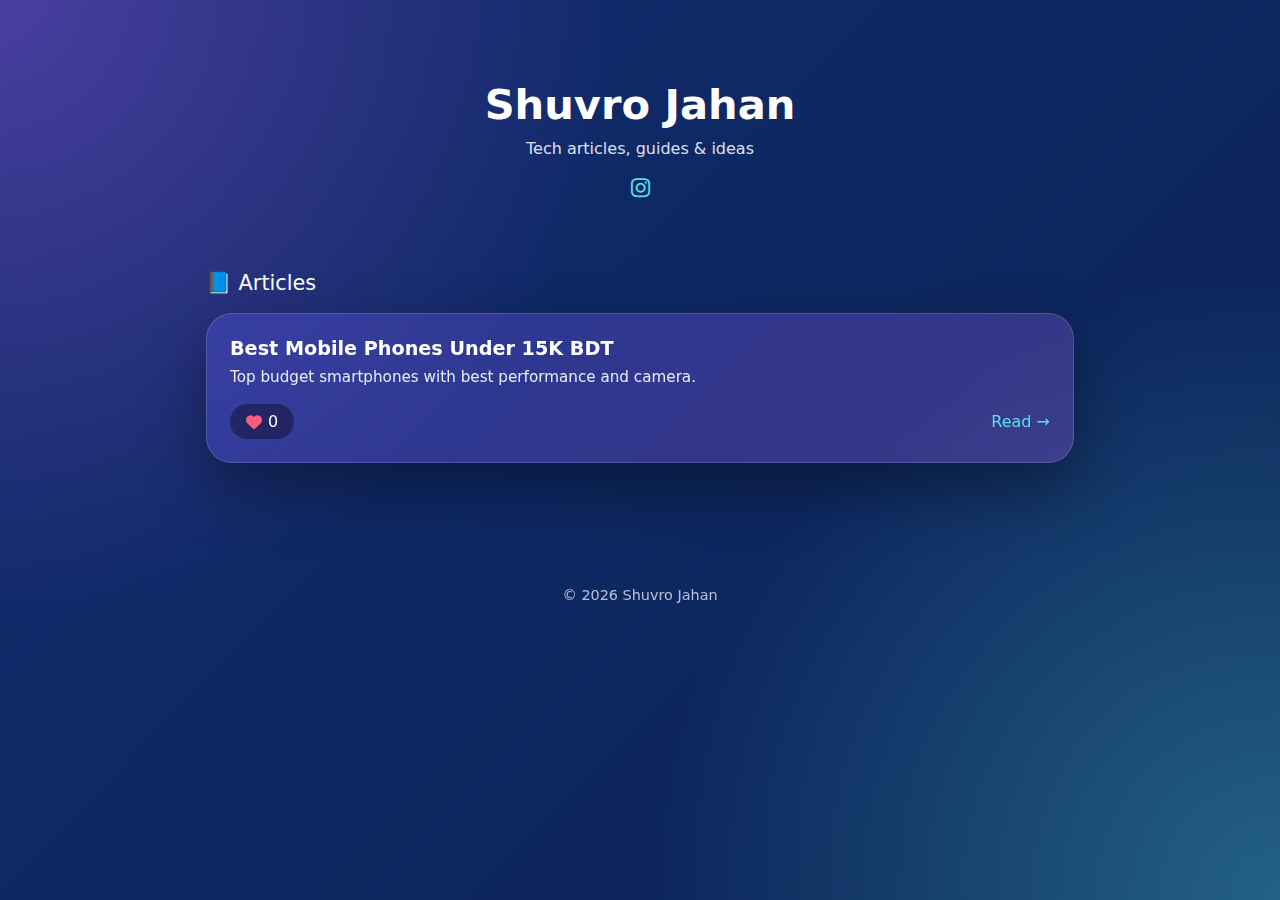
<file: index.html>
<!DOCTYPE html>
<html lang="en">
<head>
<meta charset="UTF-8">
<meta name="viewport" content="width=device-width, initial-scale=1.0">
<title>Shuvro Jahan | Articles</title>

<link rel="stylesheet" href="https://cdnjs.cloudflare.com/ajax/libs/font-awesome/6.5.0/css/all.min.css">

<style>
*{
  margin:0;
  padding:0;
  box-sizing:border-box;
  font-family: system-ui, -apple-system, Segoe UI, Roboto;
}

/* ===== BACKGROUND ===== */
body{
  min-height:100vh;
  background:
    radial-gradient(circle at top left, #BB63FF55, transparent 40%),
    radial-gradient(circle at bottom right, #56E1E955, transparent 40%),
    linear-gradient(135deg, #112C70, #0A2353);
  color:#fff;
}

/* ===== HERO ===== */
.hero{
  text-align:center;
  padding:80px 20px 50px;
}
.hero h1{
  font-size:2.6rem;
  font-weight:700;
}
.hero p{
  opacity:.85;
  margin-top:10px;
}

/* ===== SOCIAL ===== */
.social{
  margin-top:18px;
}
.social a{
  color:#56E1E9;
  font-size:22px;
  transition:.3s;
}
.social a:hover{
  color:#BB63FF;
}

/* ===== CONTENT ===== */
.container{
  max-width:900px;
  margin:auto;
  padding:20px 16px 80px;
}

.section-title{
  font-size:1.3rem;
  margin-bottom:18px;
}

/* ===== CARD (3D GLASS) ===== */
.card{
  background: linear-gradient(
    135deg,
    rgba(91,88,235,.35),
    rgba(187,99,255,.25)
  );
  backdrop-filter: blur(18px);
  border-radius:26px;
  padding:24px;
  margin-bottom:22px;
  box-shadow:
    0 25px 60px rgba(0,0,0,.35),
    inset 0 0 0 1px rgba(255,255,255,.15);
}

/* ===== TEXT ===== */
.card h2{
  font-size:1.2rem;
  margin-bottom:8px;
}
.card p{
  font-size:.95rem;
  opacity:.9;
}

/* ===== ACTIONS ===== */
.actions{
  display:flex;
  justify-content:space-between;
  align-items:center;
  margin-top:18px;
}

/* ===== LIKE BUTTON ===== */
.like-btn{
  display:flex;
  align-items:center;
  gap:6px;
  padding:8px 16px;
  border-radius:999px;
  background: rgba(0,0,0,.35);
  cursor:pointer;
  transition:.3s;
}
.like-btn i{
  color:#ff5d7d;
}
.like-btn.liked{
  box-shadow:0 0 18px #ff5d7d;
}

/* ===== READ LINK ===== */
.read{
  text-decoration:none;
  color:#56E1E9;
  font-weight:500;
}
.read:hover{
  color:#BB63FF;
}

/* ===== FOOTER ===== */
footer{
  text-align:center;
  padding:22px;
  opacity:.7;
  font-size:.9rem;
}
</style>
</head>

<body>

<!-- HERO -->
<div class="hero">
  <h1>Shuvro Jahan</h1>
  <p>Tech articles, guides & ideas</p>

  <div class="social">
    <a href="https://instagram.com/_its.shuvro" target="_blank">
      <i class="fab fa-instagram"></i>
    </a>
  </div>
</div>

<!-- ARTICLES -->
<div class="container">
  <div class="section-title">📘 Articles</div>

  <!-- ARTICLE -->
  <div class="card">
    <h2>Best Mobile Phones Under 15K BDT</h2>
    <p>Top budget smartphones with best performance and camera.</p>

    <div class="actions">
      <div class="like-btn" onclick="toggleLike(this,'a1')">
        <i class="fa-solid fa-heart"></i>
        <span class="count">0</span>
      </div>

      <a class="read" href="articles/article-1.html">Read →</a>
    </div>
  </div>
</div>

<footer>
  © 2026 Shuvro Jahan
</footer>

<script>
/* LIKE / UNLIKE (single user) */
function toggleLike(btn,id){
  const count = btn.querySelector('.count');
  const liked = localStorage.getItem(id)==='1';

  if(liked){
    localStorage.setItem(id,'0');
    btn.classList.remove('liked');
    count.textContent='0';
  }else{
    localStorage.setItem(id,'1');
    btn.classList.add('liked');
    count.textContent='1';
  }
}

/* LOAD STATE */
document.querySelectorAll('.like-btn').forEach((btn,i)=>{
  const id='a'+(i+1);
  if(localStorage.getItem(id)==='1'){
    btn.classList.add('liked');
    btn.querySelector('.count').textContent='1';
  }
});
</script>

</body>
        </html>
</file>
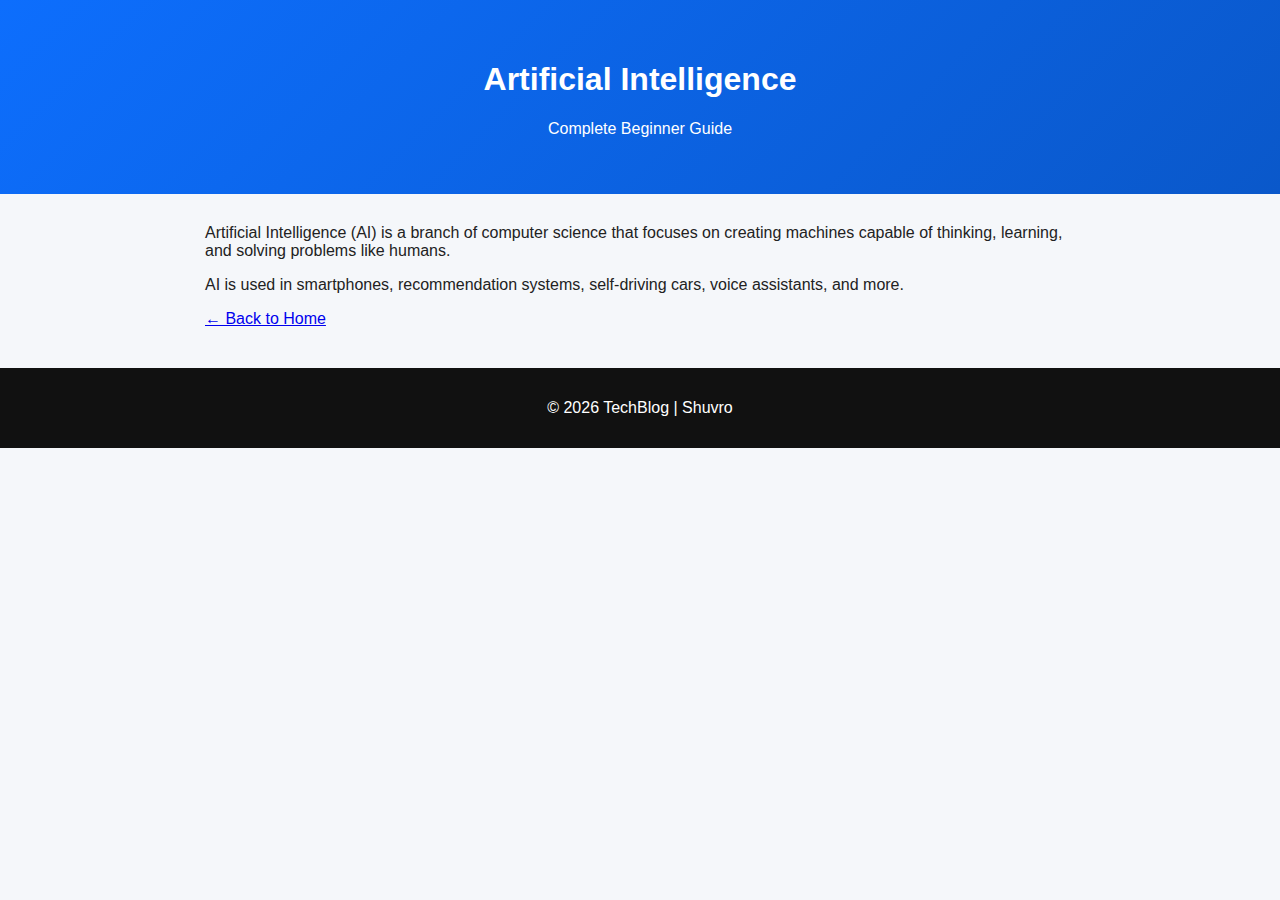
<file: ai.html>
<!DOCTYPE html>
<html lang="en">
<head>
  <meta charset="UTF-8">
  <title>What is Artificial Intelligence?</title>
  <link rel="stylesheet" href="style.css">
</head>
<body>

<header class="header">
  <h1>Artificial Intelligence</h1>
  <p>Complete Beginner Guide</p>
</header>

<main class="container">
  <p>
    Artificial Intelligence (AI) is a branch of computer science that focuses on
    creating machines capable of thinking, learning, and solving problems like humans.
  </p>

  <p>
    AI is used in smartphones, recommendation systems, self-driving cars,
    voice assistants, and more.
  </p>

  <a href="index.html">← Back to Home</a>
</main>

<footer class="footer">
  <p>© 2026 TechBlog | Shuvro</p>
</footer>

</body>
</html>
</file>
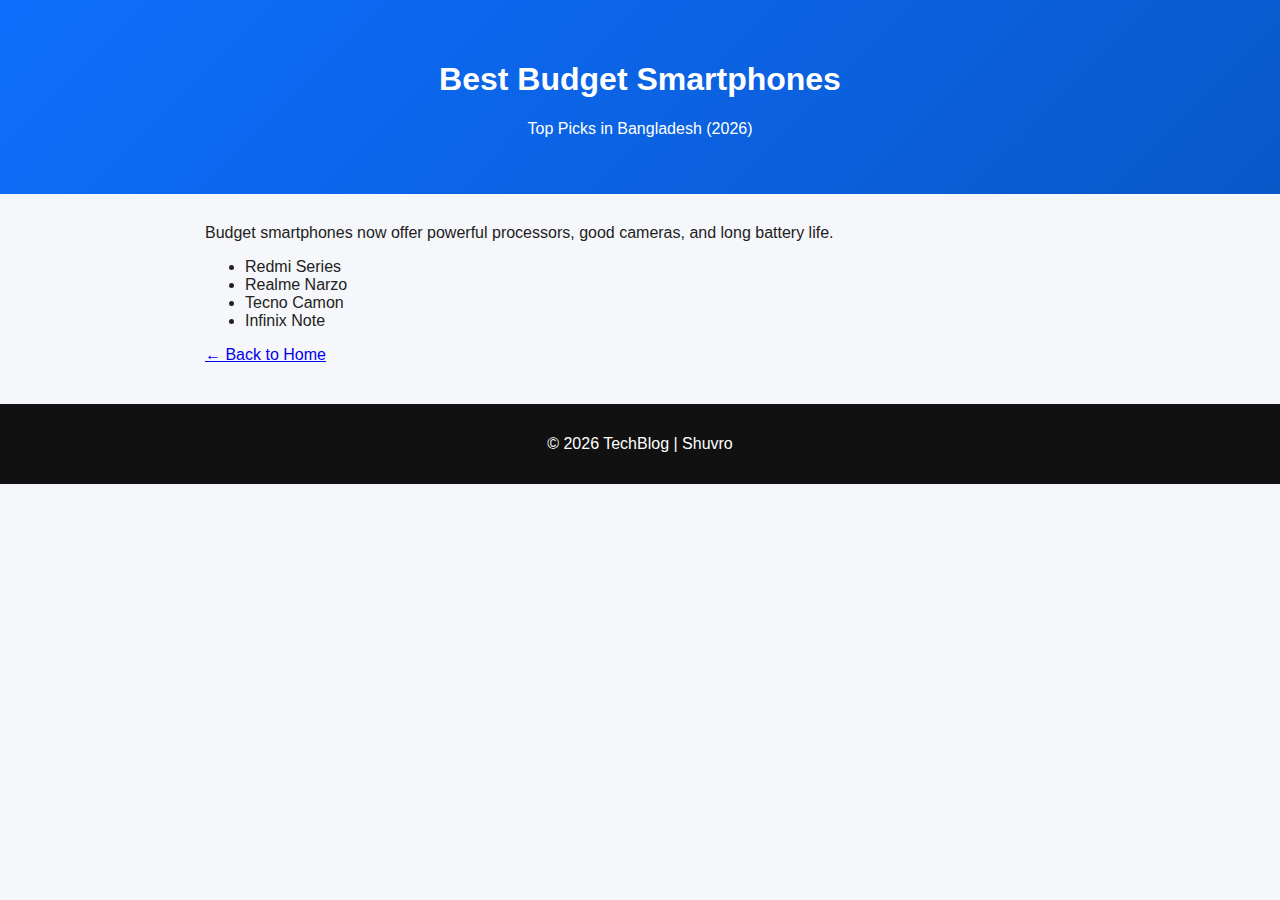
<file: budget-phones.html>
<!DOCTYPE html>
<html lang="en">
<head>
  <meta charset="UTF-8">
  <title>Best Budget Smartphones</title>
  <link rel="stylesheet" href="style.css">
</head>
<body>

<header class="header">
  <h1>Best Budget Smartphones</h1>
  <p>Top Picks in Bangladesh (2026)</p>
</header>

<main class="container">
  <p>
    Budget smartphones now offer powerful processors, good cameras,
    and long battery life.
  </p>

  <ul>
    <li>Redmi Series</li>
    <li>Realme Narzo</li>
    <li>Tecno Camon</li>
    <li>Infinix Note</li>
  </ul>

  <a href="index.html">← Back to Home</a>
</main>

<footer class="footer">
  <p>© 2026 TechBlog | Shuvro</p>
</footer>

</body>
</html>
</file>
<file: style.css>
* {
  box-sizing: border-box;
}

body {
  margin: 0;
  font-family: 'Segoe UI', Arial, sans-serif;
  background: #f5f7fa;
  color: #222;
}

/* Header */
.header {
  background: linear-gradient(135deg, #0d6efd, #0a58ca);
  color: white;
  padding: 40px 20px;
  text-align: center;
}

/* Navbar */
.nav {
  background: #111;
  padding: 12px;
  text-align: center;
}

.nav a {
  color: white;
  margin: 0 15px;
  text-decoration: none;
  font-weight: 500;
}

/* Content */
.container {
  max-width: 900px;
  margin: 30px auto;
  padding: 0 15px;
}

.post {
  background: white;
  padding: 20px;
  margin-bottom: 20px;
  border-radius: 10px;
  box-shadow: 0 5px 15px rgba(0,0,0,0.08);
}

.post h2 {
  margin-top: 0;
}

.post a {
  display: inline-block;
  margin-top: 10px;
  color: #0d6efd;
  text-decoration: none;
  font-weight: bold;
}

/* Footer */
.footer {
  background: #111;
  color: white;
  text-align: center;
  padding: 15px;
  margin-top: 40px;
}
</file>
